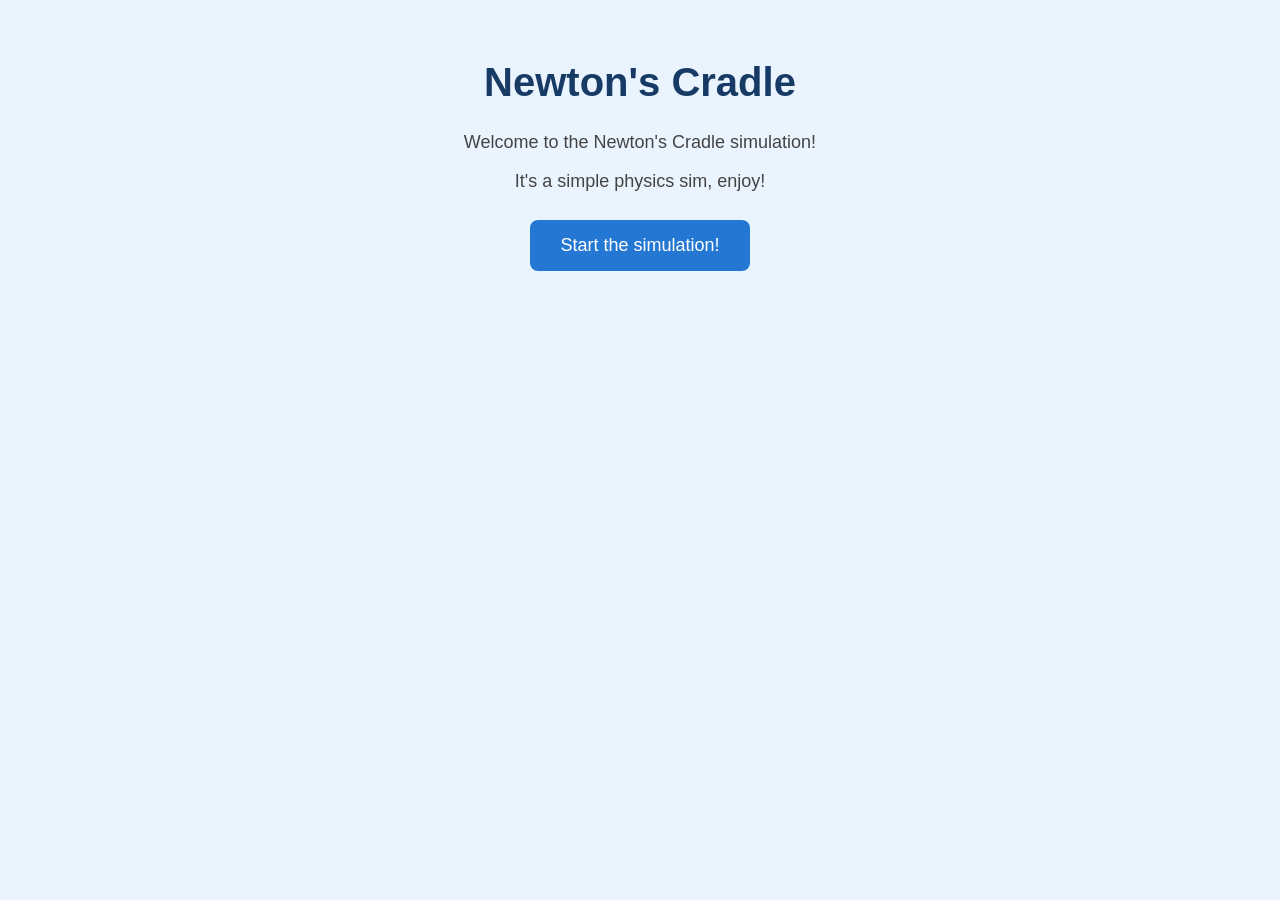
<file: index.html>
<!DOCTYPE html>
<html lang="en">

<head>
    <meta charset="UTF-8">
    <title>Newton's Cradle</title>
    <link rel="stylesheet" href="style.css">
</head>

<body>

    <h1>Newton's Cradle</h1>

    <p>Welcome to the Newton's Cradle simulation!</p>

    <p>It's a simple physics sim, enjoy!</p>

    <button onclick="startSimulation()">
        Start the simulation!
    </button>

    <script>
        function startSimulation() {
            window.location.href = "simulation.html";
        }
    </script>

</body>
</html>
</file>
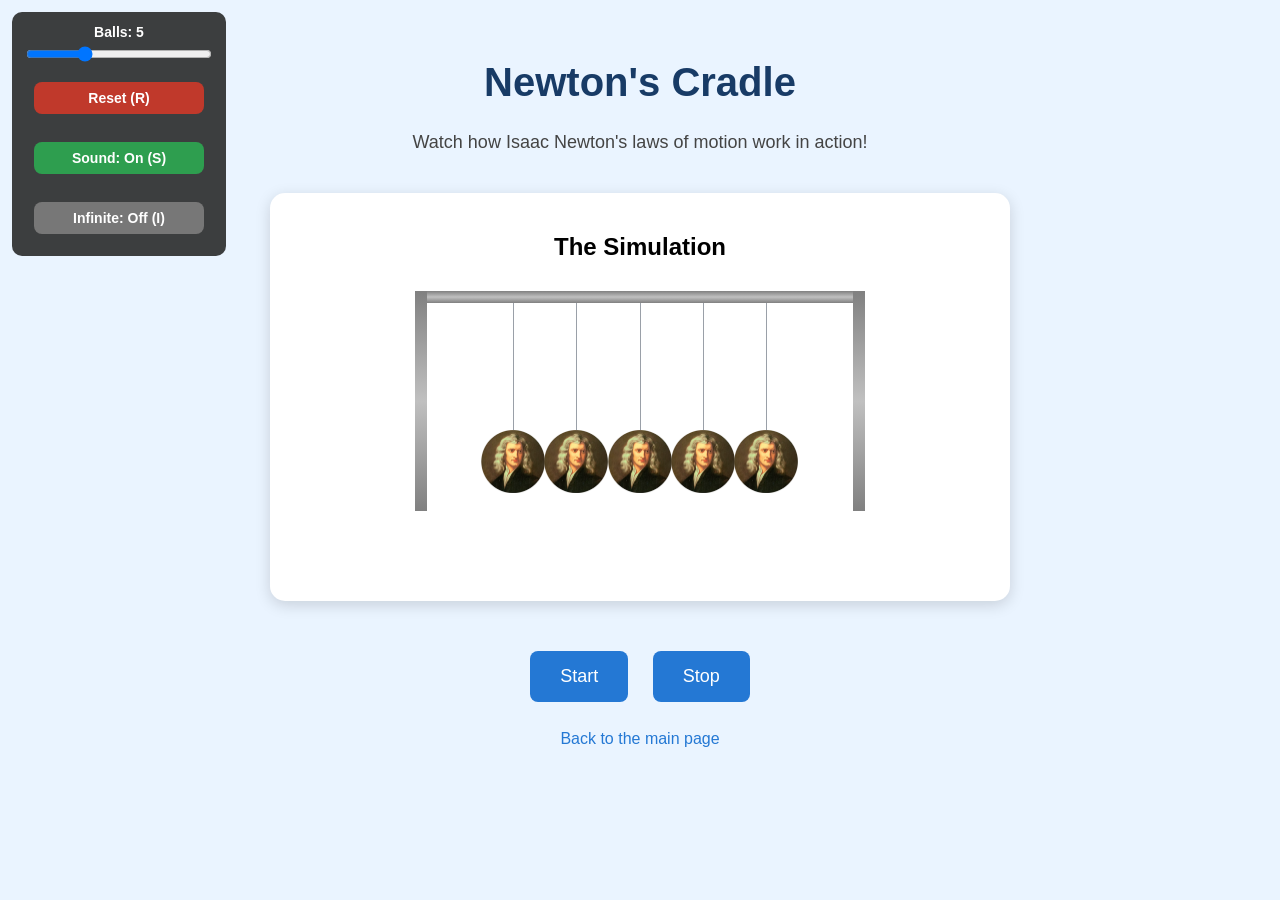
<file: simulation.html>
<!DOCTYPE html>
<html lang="en">

<head>
    <meta charset="UTF-8">
    <title>Newton's Cradle - Simulation</title>
    <link rel="stylesheet" href="style.css">
</head>

<body>

    <h1>Newton's Cradle</h1>

    <p>
        Watch how Isaac Newton's laws of motion
        work in action!
    </p>

    <div class="simulation">

        <h2>The Simulation</h2>

        <div id="cradle">

            <div class="frame">
                <div class="top-bar"></div>
                <div class="side left"></div>
                <div class="side right"></div>
            </div>

            <div id="balls">

                <div class="pendulum">
                    <div class="rope"></div>
                    <img src="ball.png" class="ball">
                </div>

                <div class="pendulum">
                    <div class="rope"></div>
                    <img src="ball.png" class="ball">
                </div>

                <div class="pendulum">
                    <div class="rope"></div>
                    <img src="ball.png" class="ball">
                </div>

                <div class="pendulum">
                    <div class="rope"></div>
                    <img src="ball.png" class="ball">
                </div>

                <div class="pendulum">
                    <div class="rope"></div>
                    <img src="ball.png" class="ball">
                </div>

            </div>

        </div>

    </div>

    <button onclick="startSimulation()">Start</button>

    <button onclick="stopSimulation()">Stop</button>

    <br><br>

    <a href="index.html">Back to the main page</a>

    <script src="script.js"></script>

</body>
</html>
</file>
<file: style.css>
body {
    background-color: #eaf4ff;
    font-family: Arial, sans-serif;
    text-align: center;
    margin: 0;
    padding: 0;
}

h1 {
    color: #183b66;
    font-size: 40px;
    margin-top: 60px;
}

p {
    color: #444;
    font-size: 18px;
}

button {
    background-color: #2478d4;
    color: white;
    border: none;
    padding: 15px 30px;
    font-size: 18px;
    border-radius: 8px;
    cursor: pointer;
    margin: 10px;
}

button:hover {
    background-color: #15549b;
}

a {
    color: #2478d4;
    text-decoration: none;
}

/* Simulation box */

.simulation {
    background-color: white;
    width: 80%;
    max-width: 700px;
    margin: 40px auto;
    padding: 20px;
    border-radius: 15px;
    box-shadow: 0 4px 15px rgba(0,0,0,0.15);
}

/* Cradle frame */

#cradle {
    position: relative;
    width: 550px;
    height: 260px;
    margin: 30px auto;
}

.frame {
    position: absolute;
    width: 450px;
    height: 220px;
    left: 50px;
}

.top-bar {
    width: 100%;
    height: 12px;
    background: linear-gradient(gray, silver, gray);
    border-radius: 5px;
}

.side {
    position: absolute;
    top: 0;
    width: 12px;
    height: 220px;
    background: linear-gradient(gray, silver, gray);
}

.left {
    left: 0;
}

.right {
    right: 0;
}

/* Balls and ropes */

#balls {
    position: absolute;
    top: 12px;
    left: 112px;
    display: flex;
    gap: 0;
}

.pendulum {
    position: relative;
    width: 65px;
    height: 190px;
    flex-shrink: 0;
    transform-origin: top center;
}

.rope {
    position: absolute;
    top: 0;
    left: 32px;
    width: 2px;
    height: 125px;
    background-color: #555;
}

.ball {
    position: absolute;
    top: 125px;
    left: 0;
    width: 65px;
    height: 65px;
    object-fit: contain;
}
</file>
